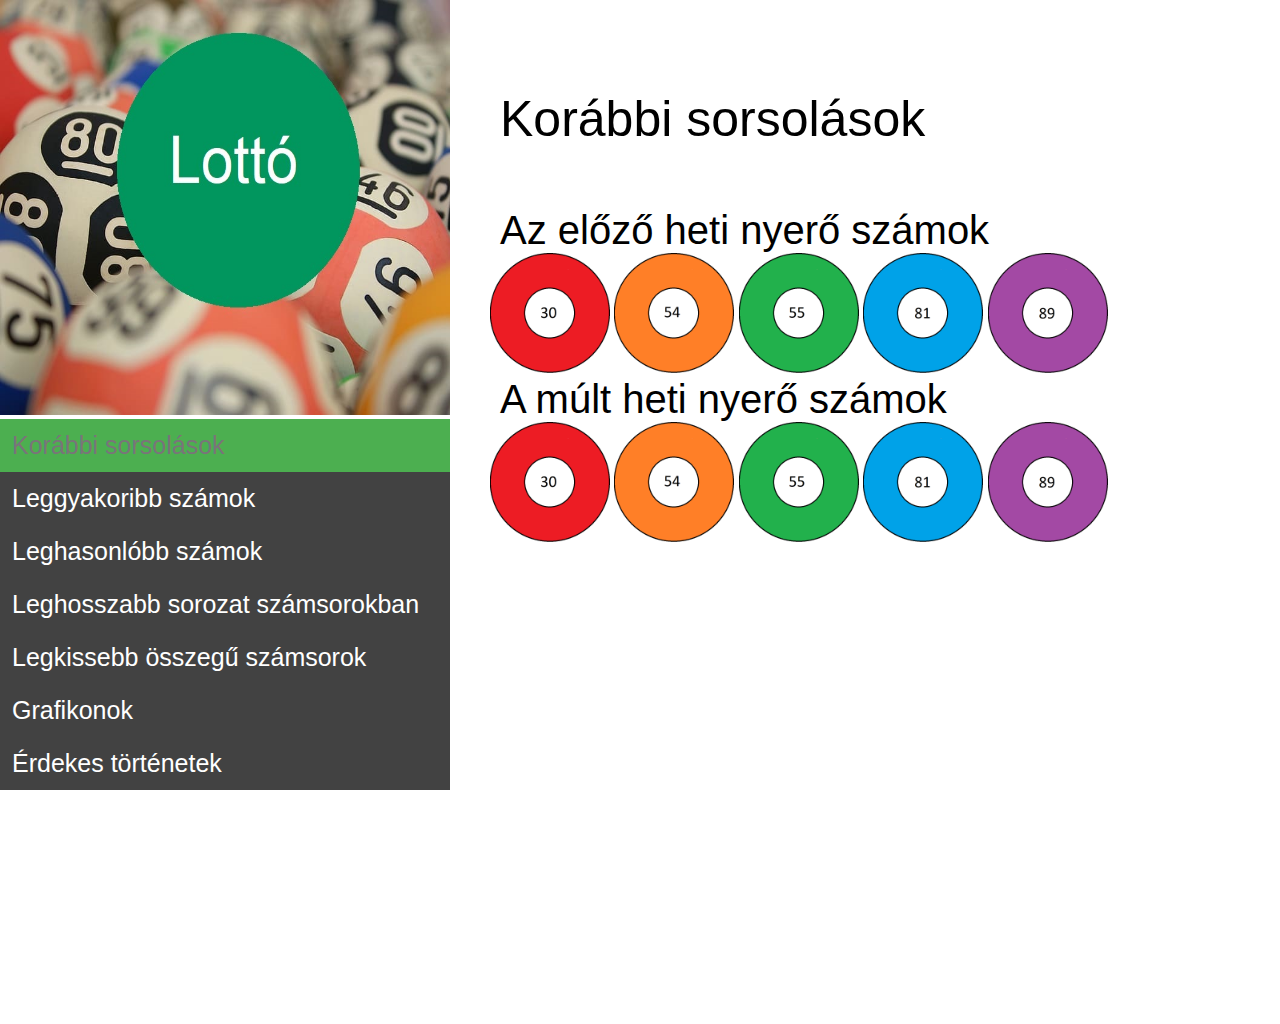
<file: index.html>
<!DOCTYPE html>
<html lang="hu">
<head>
    <link rel="stylesheet" href="lotto.css">
    <meta charset="UTF-8">
    <meta name="viewport" content="width=device-width, initial-scale=1.0">
    <title>Lottó</title>
</head>
<body>
    <div id="dsa">
        <div class="jobb">
            <div class="cimek">Korábbi sorsolások</div>
                <div class="tarto">
                    <div class="kcim">Az előző heti nyerő számok</div>
                        <div class="e_heti">
                            <img src="e_heti_szamok/golyo30.png" alt="30-as golyó" width="120" height="120">
                            <img src="e_heti_szamok/golyo54.png" alt="54-es golyó" width="120" height="120">
                            <img src="e_heti_szamok/golyo55.png" alt="55-ös golyó" width="120" height="120">
                            <img src="e_heti_szamok/golyo81.png" alt="81-es golyó" width="120" height="120">
                            <img src="e_heti_szamok/golyo89.png" alt="89-es golyó" width="120" height="120">
                        </div>     
                </div>
                <div class="tarto">
                    <div class="kcim">A múlt heti nyerő számok</div>
                    <div class="mult_heti">
                        <img src="e_heti_szamok/golyo30.png" alt="30-as golyó" width="120" height="120">
                        <img src="e_heti_szamok/golyo54.png" alt="54-es golyó" width="120" height="120">
                        <img src="e_heti_szamok/golyo55.png" alt="55-ös golyó" width="120" height="120">
                        <img src="e_heti_szamok/golyo81.png" alt="81-es golyó" width="120" height="120">
                        <img src="e_heti_szamok/golyo89.png" alt="89-es golyó" width="120" height="120">
                    </div>
                </div>
        </div>
        <div class="bal">
            <img src="hatter.jpg" alt="Lottó" width="450" height="415">
            <div class="vertical-menu"> 
                <a href="index.html" class="active">Korábbi sorsolások</a>
                <a href="Leggyakoribbszamok.html">Leggyakoribb számok</a> 
                <a href="Leghasonlobbszamsorok.html">Leghasonlóbb számok</a> 
                <a href="3leghosszabbsorozat.html">Leghosszabb sorozat számsorokban</a> 
                <a href="legkisebbosszeg.html">Legkissebb összegű számsorok</a> 
                <a href="grafikonok.html">Grafikonok</a> 
                <a href="#">Érdekes történetek</a>
            </div>
        </div>
   </div>
</body>
</html>
</file>
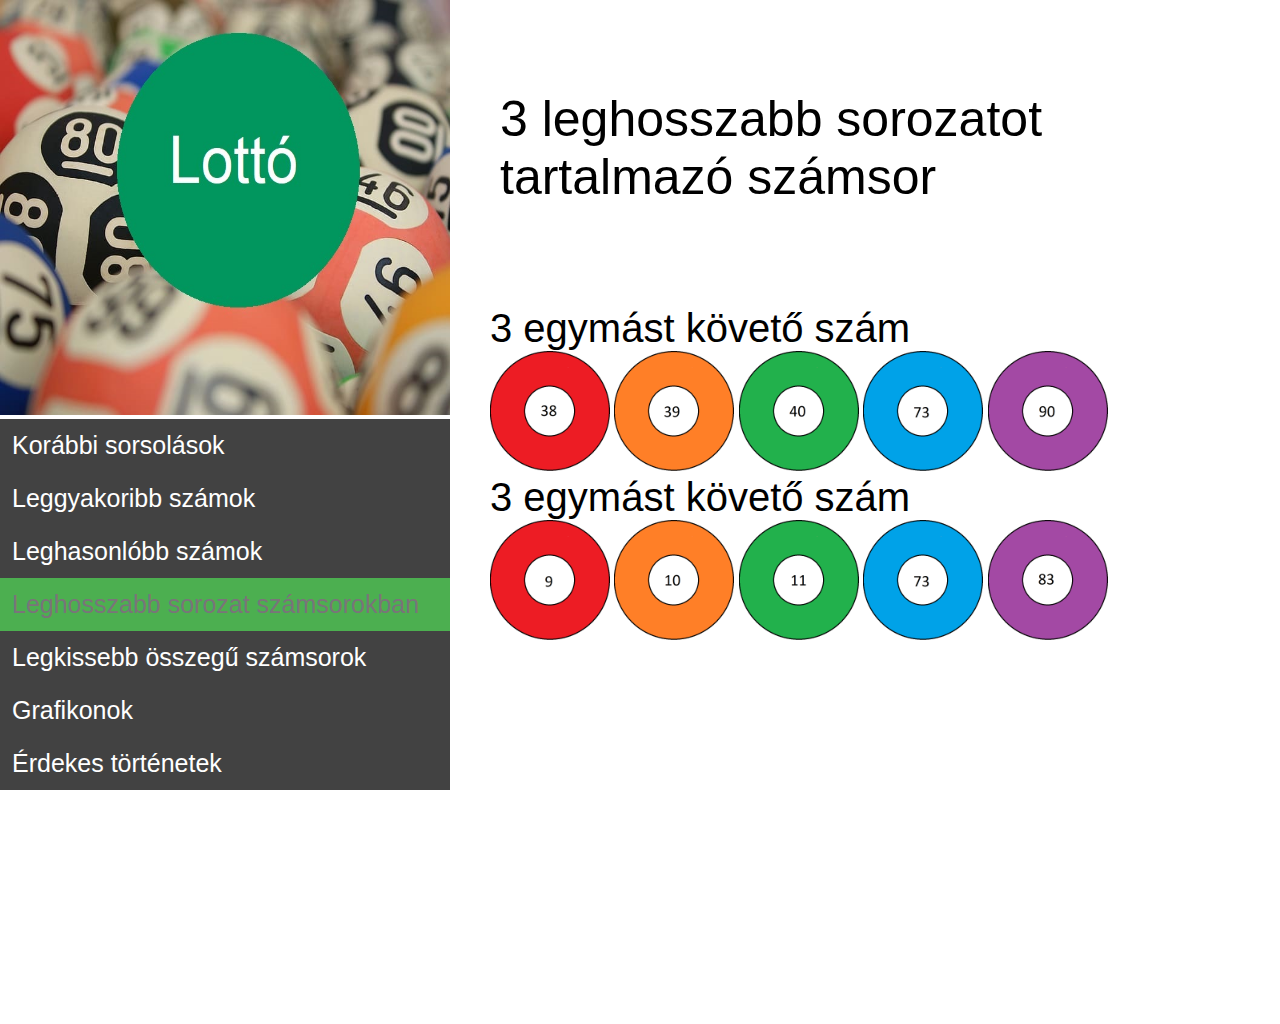
<file: 3leghosszabbsorozat.html>
<!DOCTYPE html>
<html lang="hu">
    <head>
        <link rel="stylesheet" href="lotto.css">
        <meta charset="UTF-8">
        <meta name="viewport" content="width=device-width, initial-scale=1.0">
        <title>A 3 leghosszabb sorozatot tartalmazó számsor</title>
    </head>
    <body>
        <div id="dsa">
            <div class="jobb">
                <div class="cimek">3 leghosszabb sorozatot tartalmazó számsor</div>
                    <div class="tarto">
                        <div class="leg3">3 egymást követő szám</div>
                            <div class="hossz3">
                                <img src="3leghosszabbsorozat/szamsor1/golyo38.png" alt="38-as golyó" width="120" height="120">
                                <img src="3leghosszabbsorozat/szamsor1/golyo39.png" alt="39-es golyó" width="120" height="120">
                                <img src="3leghosszabbsorozat/szamsor1/golyo40.png" alt="40-es golyó" width="120" height="120">
                                <img src="3leghosszabbsorozat/szamsor1/golyo73.png" alt="73-as golyó" width="120" height="120">
                                <img src="3leghosszabbsorozat/szamsor1/golyo90.png" alt="90-es golyó" width="120" height="120">
                            </div>     
                    </div>
                    <div class="tarto">
                        <div class="leg3">3 egymást követő szám</div>
                        <div class="hossz3">
                            <img src="3leghosszabbsorozat/szamsor2/golyo9.png" alt="9-es golyó" width="120" height="120">
                            <img src="3leghosszabbsorozat/szamsor2/golyo10.png" alt="10-es golyó" width="120" height="120">
                            <img src="3leghosszabbsorozat/szamsor2/golyo11.png" alt="11-es golyó" width="120" height="120">
                            <img src="3leghosszabbsorozat/szamsor2/golyo73.png" alt="73-as golyó" width="120" height="120">
                            <img src="3leghosszabbsorozat/szamsor2/golyo83.png" alt="83-as golyó" width="120" height="120">
                        </div>
                    </div>
            </div>
            <div class="bal">
                <img src="hatter.jpg" alt="Lottó" width="450" height="415">
                <div class="vertical-menu"> 
                    <a href="index.html" >Korábbi sorsolások</a>
                    <a href="Leggyakoribbszamok.html">Leggyakoribb számok</a> 
                    <a href="Leghasonlobbszamsorok.html">Leghasonlóbb számok</a> 
                    <a href="3leghosszabbsorozat.html" class="active">Leghosszabb sorozat számsorokban</a> 
                    <a href="legkisebbosszeg.html">Legkissebb összegű számsorok</a> 
                    <a href="grafikonok.html">Grafikonok</a> 
                    <a href="#">Érdekes történetek</a>
                </div>
            </div>
       </div>
    </body>
</html>
</file>
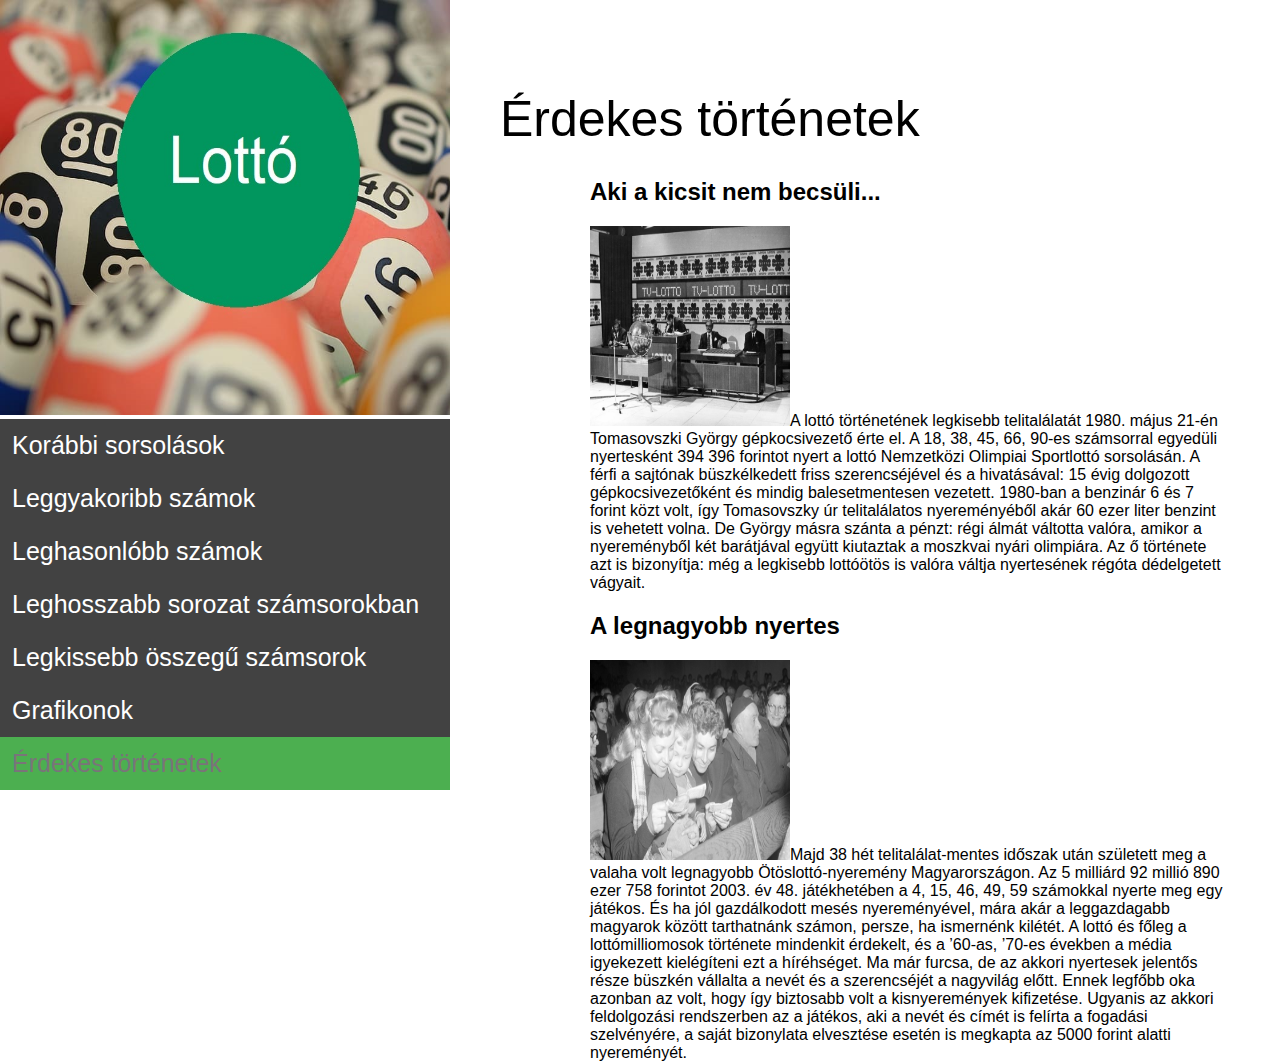
<file: erdekesstorik.html>
<!DOCTYPE html>
<html lang="hu">
    <head>
        <link rel="stylesheet" href="lotto.css">
        <meta charset="UTF-8">
        <meta name="viewport" content="width=device-width, initial-scale=1.0">
        <title>Éredekes történetek</title>
    </head>
    <body>
        <div id="dsa">
            <div class="jobb">
                <div class="cimek">Érdekes történetek</div>
                    <div class="tarto">
                       <div class="szoveg"></div> 
                       <h2 class="kiscim">Aki a kicsit nem becsüli...</h2>
                       <p class="kisszoveg"><img src="kisnyertes.jpg" alt="A kis nyertes" width="200px" height="200px" >A lottó történetének legkisebb telitalálatát 1980. május 21-én Tomasovszki György gépkocsivezető érte el. A 18, 38, 45, 66, 90-es számsorral egyedüli nyertesként 394 396 forintot nyert a lottó Nemzetközi Olimpiai Sportlottó sorsolásán. A férfi a sajtónak büszkélkedett friss szerencséjével és a hivatásával: 15 évig dolgozott gépkocsivezetőként és mindig balesetmentesen vezetett. 1980-ban a benzinár 6 és 7 forint közt volt, így Tomasovszky úr telitalálatos nyereményéből akár 60 ezer liter benzint is vehetett volna. De György másra szánta a pénzt: régi álmát váltotta valóra, amikor a nyereményből két barátjával együtt kiutaztak a moszkvai nyári olimpiára. Az ő története azt is bizonyítja: még a legkisebb lottóötös is valóra váltja nyertesének régóta dédelgetett vágyait.</p>
                       <h2 class="kiscim">A legnagyobb nyertes</h2>
                       <p class="kisszoveg"><img src="asdnyertes.jpg" alt="A legnagyobb nyertes" width="200px" height="200px" >Majd 38 hét telitalálat-mentes időszak után született meg a valaha volt legnagyobb Ötöslottó-nyeremény Magyarországon. Az 5 milliárd 92 millió 890 ezer 758 forintot 2003. év 48. játékhetében a 4, 15, 46, 49, 59 számokkal nyerte meg egy játékos. És ha jól gazdálkodott mesés nyereményével, mára akár a leggazdagabb magyarok között tarthatnánk számon, persze, ha ismernénk kilétét. A lottó és főleg a lottómilliomosok története mindenkit érdekelt, és a ’60-as, ’70-es években a média igyekezett kielégíteni ezt a híréhséget. Ma már furcsa, de az akkori nyertesek jelentős része büszkén vállalta a nevét és a szerencséjét a nagyvilág előtt. Ennek legfőbb oka azonban az volt, hogy így biztosabb volt a kisnyeremények kifizetése. Ugyanis az akkori feldolgozási rendszerben az a játékos, aki a nevét és címét is felírta a fogadási szelvényére, a saját bizonylata elvesztése esetén is megkapta az 5000 forint alatti nyereményét.</p>


                      
                                
                    </div>
                    <div class="tarto">
                    </div>
            </div>
            <div class="bal">
                <img src="hatter.jpg" alt="Lottó" width="450" height="415">
                <div class="vertical-menu"> 
                    <a href="index.html" >Korábbi sorsolások</a>
                    <a href="Leggyakoribbszamok.html">Leggyakoribb számok</a> 
                    <a href="Leghasonlobbszamsorok.html">Leghasonlóbb számok</a> 
                    <a href="3leghosszabbsorozat.html" >Leghosszabb sorozat számsorokban</a> 
                    <a href="legkisebbosszeg.html">Legkissebb összegű számsorok</a> 
                    <a href="grafikonok.html" >Grafikonok</a> 
                    <a href="erdekesstorik.html" class="active">Érdekes történetek</a>
                </div>
            </div>
       </div>
    </body>
</html>
</file>
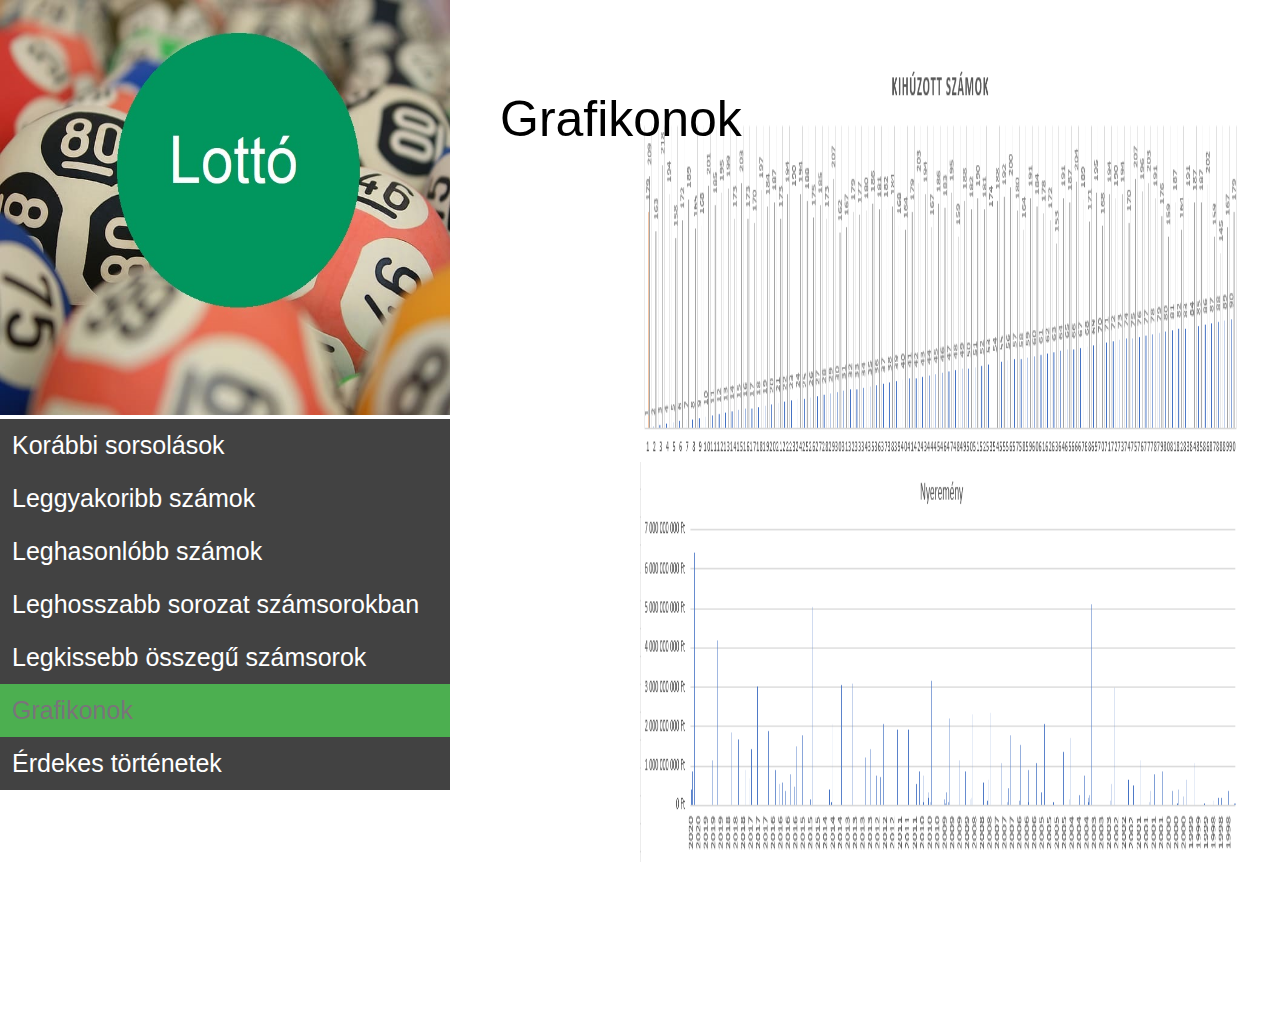
<file: grafikonok.html>
<!DOCTYPE html>
<html lang="hu">
    <head>
        <link rel="stylesheet" href="lotto.css">
        <meta charset="UTF-8">
        <meta name="viewport" content="width=device-width, initial-scale=1.0">
        <title>Grafikonok</title>
    </head>
    <body>
        <div id="dsa">
            <div class="jobb">
                
                    <div class="tarto">
                        

                      
                                
                    </div>
                    <div class="tarto">
                        <div class="cimek">Grafikonok</div>
                        <img src="grafikonok/szamok_grafikon.PNG" alt="Számok grafikon" width="600px" height="400px">
                     <img src="grafikonok/otos_nyeremeny_grafikon.PNG" alt="Másik grafikon" width="600px" height="400px">
                    </div>
            </div>
            <div class="bal">
                <img src="hatter.jpg" alt="Lottó" width="450" height="415">
                <div class="vertical-menu"> 
                    <a href="index.html" >Korábbi sorsolások</a>
                    <a href="Leggyakoribbszamok.html">Leggyakoribb számok</a> 
                    <a href="Leghasonlobbszamsorok.html">Leghasonlóbb számok</a> 
                    <a href="3leghosszabbsorozat.html" >Leghosszabb sorozat számsorokban</a> 
                    <a href="legkisebbosszeg.html">Legkissebb összegű számsorok</a> 
                    <a href="grafikonok.html" class="active">Grafikonok</a> 
                    <a href="#">Érdekes történetek</a>
                </div>
            </div>
       </div>
    </body>
</html>
</file>
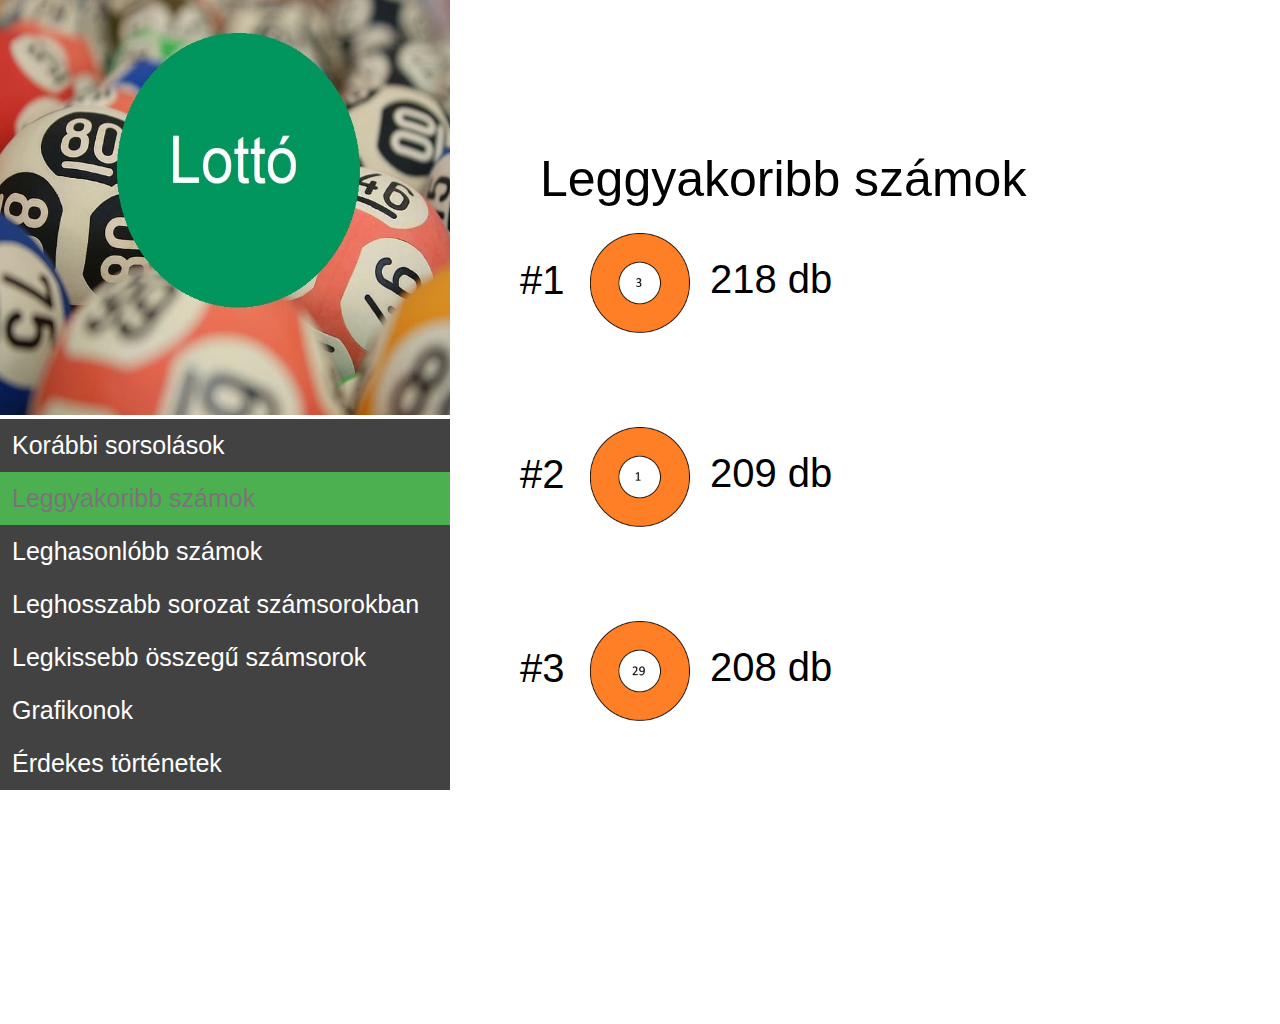
<file: Leggyakoribbszamok.html>
<!DOCTYPE html>
<html lang="hu">
<head>
    <link rel="stylesheet" href="lotto.css">
    <meta charset="UTF-8">
    <meta name="viewport" content="width=device-width, initial-scale=1.0">
    <title>Leggyakoribb számsorok</title>
</head>
<body>
    <div id ="Leggyakoribb">
            <div class = "jobb">
                <div class = "lcimek">Leggyakoribb számok</div>
                     <div class = "tarto">
                            <div class = "lkcim"> #1</div><div class="leggyakoribbkep"> <img src="leggyakoribb_szamok/golyo3.png" alt="3-as golyó" width="100" height="100"></div><div class="dbszam">218 db</div>
                            <div class = "lkcim"> #2</div><div class="leggyakoribbkep"> <img src="leggyakoribb_szamok/golyo1.png" alt="1-es golyó" width="100" height="100"></div><div class="dbszam">209 db</div>
                            <div class = "lkcim"> #3</div><div class="leggyakoribbkep"> <img src="leggyakoribb_szamok/golyo29.png" alt="29-es golyó" width="100" height="100"></div><div class="dbszam">208 db</div>
                        </div>
                    </div>
                </div>
            </div>
        </div>
         <div class = "bal">
            <img src="hatter.jpg" alt="Lottó" width="450" height="415">
            <div class="vertical-menu">
                <a href="index.html">Korábbi sorsolások</a>
                <a href="Leggyakoribbszamok.html" class="active">Leggyakoribb számok</a> 
                <a href="Leghasonlobbszamsorok.html">Leghasonlóbb számok</a> 
                <a href="3leghosszabbsorozat.html">Leghosszabb sorozat számsorokban</a> 
                <a href="legkisebbosszeg.html">Legkissebb összegű számsorok</a> 
                <a href="grafikonok.html">Grafikonok</a> 
                <a href="#">Érdekes történetek</a>
            </div>
        </div>
    </div>
</body>
</html>
</file>
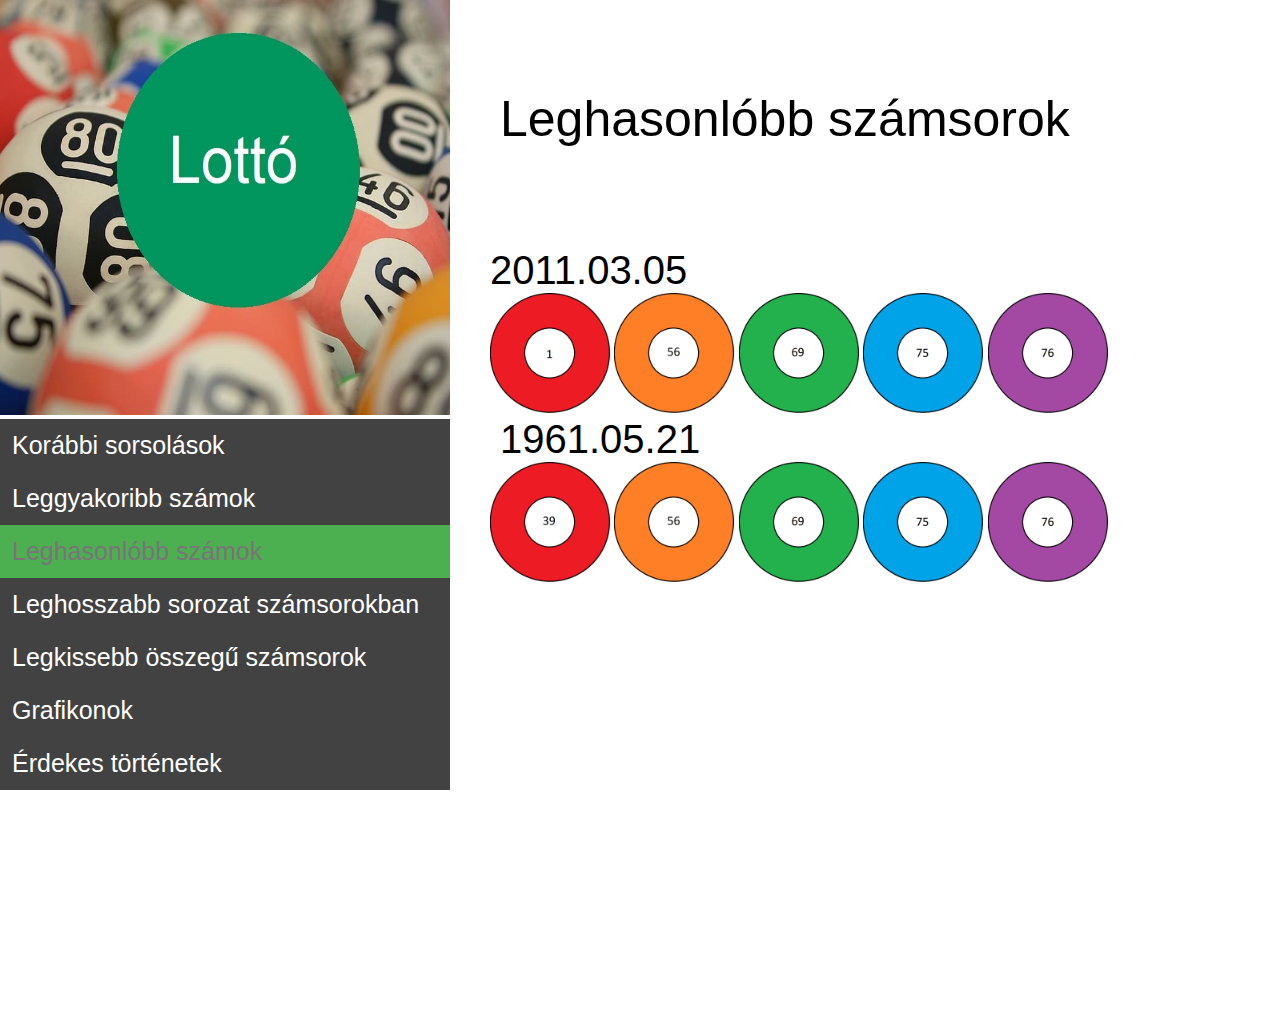
<file: Leghasonlobbszamsorok.html>
<!DOCTYPE html>
<html lang="hu">
    <head>
        <link rel="stylesheet" href="lotto.css">
        <meta charset="UTF-8">
        <meta name="viewport" content="width=device-width, initial-scale=1.0">
        <title>Leghasonlóbb számsorok</title>
    </head>
    <body>
            <div id ="Leghasonlobb">
                <div class = "jobb">
                    <div class = "cimek">Leghasonlóbb számsorok</div>
                        <div class = "tarto">
                                <div class = "hascim" > 2011.03.05 </div>
                                <div class="leghasonlobbszamsorok">
                                    <div class ="leghasonlobbkep">
                                        <img src="leghasonlobbszamsorok/golyo1.png" alt="1-es golyó" width="120" height="120"> 
                                        <img src="leghasonlobbszamsorok/golyo56.png" alt="56-os golyó" width="120" height="120"> 
                                        <img src="leghasonlobbszamsorok/golyo69.png" alt="69-es golyó" width="120" height="120">
                                        <img src="leghasonlobbszamsorok/golyo75.png" alt="75-ös golyó" width="120" height="120">
                                        <img src="leghasonlobbszamsorok/golyo76.png" alt="76-os golyó" width="120" height="120">
                                    </div> 
                                </div>
                                <div class = "hascim2"> 1961.05.21 </div>
                                    <div class ="leghasonlobbkep">
                                        <img src="leghasonlobbszamsorok/golyo39.png" alt="1-es golyó" width="120" height="120"> 
                                        <img src="leghasonlobbszamsorok/golyo56.png" alt="56-os golyó" width="120" height="120"> 
                                        <img src="leghasonlobbszamsorok/golyo69.png" alt="69-es golyó" width="120" height="120">
                                        <img src="leghasonlobbszamsorok/golyo75.png" alt="75-ös golyó" width="120" height="120">
                                        <img src="leghasonlobbszamsorok/golyo76.png" alt="76-os golyó" width="120" height="120">
                                    </div> 
                             </div>
                        </div>
                    </div>
                </div>
            </div>
            <div class = "bal">
                <img src="hatter.jpg" alt="Lottó" width="450" height="415">
                <div class="vertical-menu">
                    <a href="index.html">Korábbi sorsolások</a>
                    <a href="Leggyakoribbszamok.html" >Leggyakoribb számok</a> 
                    <a href="Leghasonlobbszamsorok.html" class="active">Leghasonlóbb számok</a> 
                    <a href="3leghosszabbsorozat.html">Leghosszabb sorozat számsorokban</a> 
                    <a href="legkisebbosszeg.html">Legkissebb összegű számsorok</a> 
                    <a href="grafikonok.html">Grafikonok</a> 
                    <a href="#">Érdekes történetek</a>
                </div>
            </div>
        </div>
    </body>
</html>
</file>
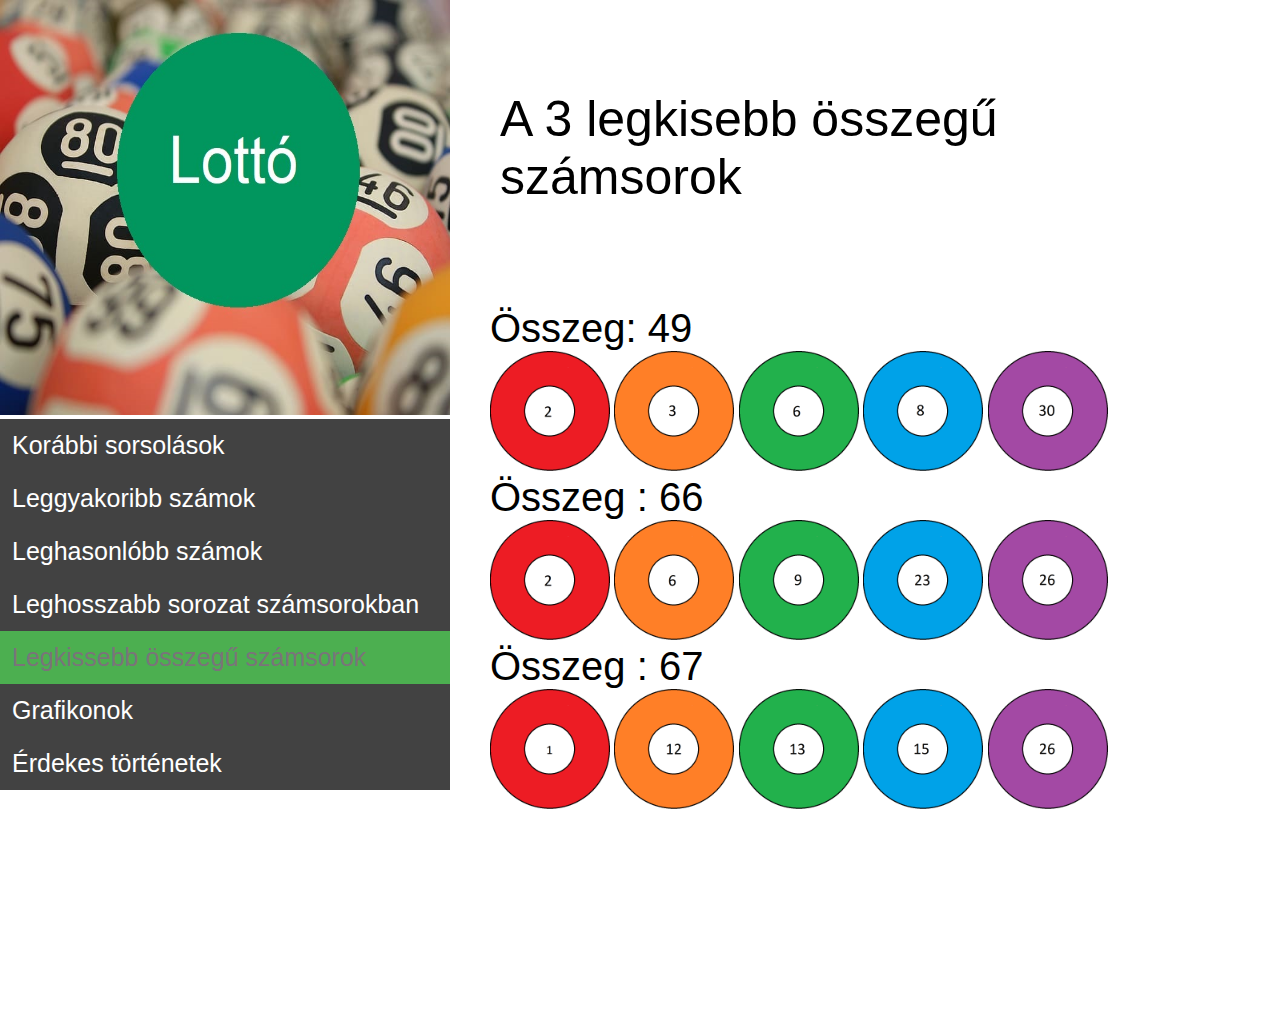
<file: legkisebbosszeg.html>
<!DOCTYPE html>
<html lang="hu">
<head>
    <link rel="stylesheet" href="lotto.css">
    <meta charset="UTF-8">
    <meta name="viewport" content="width=device-width, initial-scale=1.0">
    <title>Legkissebb összegű számsorok</title>
</head>
<body>
    <div id ="legkisebbosszeg">
        <div class = "jobb">
            <div class = "cimek">A 3 legkisebb összegű számsorok</div>
                <div class = "tarto">
                        <div class = "kiscim" > Összeg: 49 </div>
                        <div class="legkisebb">
                            <div class ="legkisebbkep">
                                <img src="legkisebbosszeg/szamosr1/golyo2.png" alt="2-es golyó" width="120" height="120"> 
                                <img src="legkisebbosszeg/szamosr1/golyo3.png" alt="3-as golyó" width="120" height="120"> 
                                <img src="legkisebbosszeg/szamosr1/golyo6.png" alt="6-os golyó" width="120" height="120">
                                <img src="legkisebbosszeg/szamosr1/golyo8.png" alt="8-as golyó" width="120" height="120">
                                <img src="legkisebbosszeg/szamosr1/golyo30.png" alt="30-as golyó" width="120" height="120">
                            </div> 
                        </div>
                        <div class = "kiscim"> Összeg : 66 </div>
                            <div class ="legkisebbkep">
                                <img src="legkisebbosszeg/szamsor2/golyo2.png" alt="2-es golyó" width="120" height="120"> 
                                <img src="legkisebbosszeg/szamsor2/golyo6.png" alt="6-os golyó" width="120" height="120"> 
                                <img src="legkisebbosszeg/szamsor2/golyo9.png" alt="69-es golyó" width="120" height="120">
                                <img src="legkisebbosszeg/szamsor2/golyo23.png" alt="23-as golyó" width="120" height="120">
                                <img src="legkisebbosszeg/szamsor2/golyo26.png" alt="26-os golyó" width="120" height="120">
                            </div> 
                     </div>
                         <div class = "kiscim"> Összeg : 67 </div>
                            <div class ="legkisebbkep">
                                <img src="legkisebbosszeg/szamsor3/golyo1.png" alt="1-es golyó" width="120" height="120"> 
                                <img src="legkisebbosszeg/szamsor3/golyo12.png" alt="12-es golyó" width="120" height="120"> 
                                <img src="legkisebbosszeg/szamsor3/golyo13.png" alt="13-as golyó" width="120" height="120">
                                <img src="legkisebbosszeg/szamsor3/golyo15.png" alt="15-ös golyó" width="120" height="120">
                                <img src="legkisebbosszeg/szamsor3/golyo26.png" alt="26-os golyó" width="120" height="120">
                            </div> 
                     </div>
                </div>
            </div>
        </div>
    </div>
    <div class = "bal">
        <img src="hatter.jpg" alt="Lottó" width="450" height="415">
        <div class="vertical-menu">
            <a href="index.html">Korábbi sorsolások</a>
            <a href="Leggyakoribbszamok.html" >Leggyakoribb számok</a> 
            <a href="Leghasonlobbszamsorok.html" >Leghasonlóbb számok</a> 
            <a href="3leghosszabbsorozat.html">Leghosszabb sorozat számsorokban</a> 
            <a href="legkisebbosszeg.html" class="active">Legkissebb összegű számsorok</a> 
            <a href="grafikonok.html">Grafikonok</a> 
            <a href="erdekesstorik.html">Érdekes történetek</a>
        </div>
    </div>
</div>
</body>
</html>
</file>
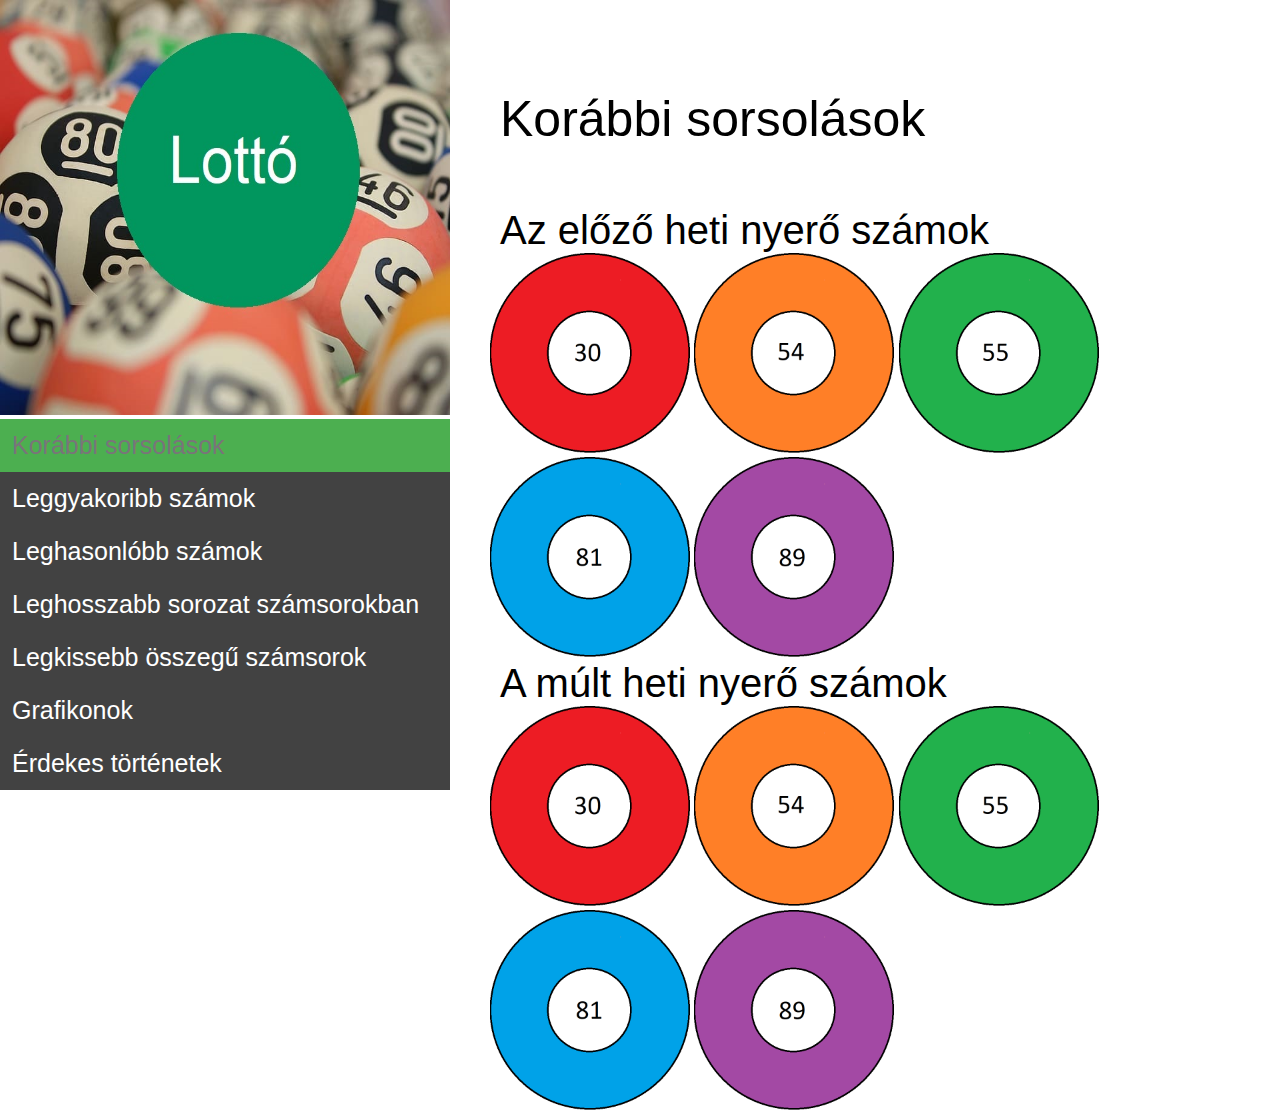
<file: lotto.html>
<!DOCTYPE html>
<html lang="en">
<head>
    <link rel="stylesheet" href="lotto.css">
    <meta charset="UTF-8">
    <meta name="viewport" content="width=device-width, initial-scale=1.0">
    <title>Lottó</title>
</head>
<body>
    <div id="dsa">
        <div class="jobb">
            <div class="cimek">Korábbi sorsolások</div>
                <div class="tarto">
                    <div class="kcim">Az előző heti nyerő számok</div>
                        <div class="e_heti">
                            <img src="e_heti_szamok/golyo30.png" alt="30-as golyó" width="200" height="200">
                            <img src="e_heti_szamok/golyo54.png" alt="54-es golyó" width="200" height="200">
                            <img src="e_heti_szamok/golyo55.png" alt="55-ös golyó" width="200" height="200">
                            <img src="e_heti_szamok/golyo81.png" alt="81-es golyó" width="200" height="200">
                            <img src="e_heti_szamok/golyo89.png" alt="89-es golyó" width="200" height="200">
                        </div>     
                </div>
                <div class="tarto">
                    <div class="kcim">A múlt heti nyerő számok</div>
                    <div class="mult_heti">
                        <img src="e_heti_szamok/golyo30.png" alt="30-as golyó" width="200" height="200">
                        <img src="e_heti_szamok/golyo54.png" alt="54-es golyó" width="200" height="200">
                        <img src="e_heti_szamok/golyo55.png" alt="55-ös golyó" width="200" height="200">
                        <img src="e_heti_szamok/golyo81.png" alt="81-es golyó" width="200" height="200">
                        <img src="e_heti_szamok/golyo89.png" alt="89-es golyó" width="200" height="200">
                    </div>
                </div>
        </div>
        <div class="bal">
            <img src="hatter.jpg" alt="Lottó" width="450" height="415">
            <div class="vertical-menu"> 
                <a href="lotto.html" class="active">Korábbi sorsolások</a>
                <a href="Leggyakoribbszamok.html">Leggyakoribb számok</a> 
                <a href="#">Leghasonlóbb számok</a> 
                <a href="#">Leghosszabb sorozat számsorokban</a> 
                <a href="#">Legkissebb összegű számsorok</a> 
                <a href="#">Grafikonok</a> 
                <a href="#">Érdekes történetek</a>
            </div>
        </div>
   </div>
</body>
</html>
</file>
<file: lotto.css>
.vertical-menu {
    width: 450px;
  }
  
  .vertical-menu a {
    background-color: #424242; 
    color: rgb(255, 255, 255); 
    display: block;
    padding: 12px; 
    text-decoration: none; 
    font-size: 25px;
    font-family: Arial;
    margin: 0px;
  }
  
  .vertical-menu a:hover {
    background-color: #ccc;
  }
  
  .vertical-menu a.active {
    background-color: #4CAF50; 
    color: #7A747A;
  }
  .dot{
      position: absolute;
      left: 100px;
      top: 100px;
      height: 225px;
      width: 225px;
      background-color: #00965E;
      border-radius: 50%;
      display: inline-block;
  }
  #main img{
      position: absolute;
      left: 0px;
      top: 0px;
      margin: 0px;

  }
  .gombok{
      position: absolute;
      color: white;
      font-size: 75px;
      left: 130px;
      top: 170px;
      font-family: Arial;
}
.bal{
    height: 1024px;
    width: 450px;
    float: left;
}
body{
    width: 100%;
    height: 100%;
    margin: 0px;
    font-family: Arial;
}
.jobb{
    float: right;
    width: 50%;
    
}
.cimek {
    font-size: 50px;
    font-family: Arial;
    position: relative;
    top: 90px;
    right: 140px;
}
.kcim{
    position: relative;
    top: 150px;
    right: 140px;
    font-size: 40px;
    font-family: Arial;
}

div.e_heti{
    position: relative;
    top: 150px;
    right: 150px;
}

div.mult_heti{
    position: relative;
    top: 150px;
    right:150px;
}
div.lcimek{
    position: relative;
    top: 150px;
    right: 100px;
}
div.lkcim{
    position: relative;
    top: 200px;
    right: 120px;
}
.lcimek {
    font-size: 50px;
    font-family: Arial;
    position: relative;
    top: 90px;
    right: 140px;
}
.lkcim{
    position: relative;
    top: 150px;
    right: 120px;
    font-size: 40px;
    font-family: Arial;
}
.leggyakoribbkep{
    position:relative;
    top:130px;
    right:50px;
}
div.dbszam{
    position: relative;
    top: 50px;
    right: -70px;
    font-size: 40px;
    font-family: Arial;
}
div.hascim{
    position: relative;
    top: 190px;
    right: 150px;
    font-size: 40px;
    font-family: Arial;
}
div.hascim2{
    position: relative;
    top: 190px;
    right: 140px;
    font-size: 40px;
    font-family: Arial;
}
div.leghasonlobbkep{
    position: relative;
    top: 190px;
    right: 150px;
}
div.leg3{
    position:relative;
    top: 190px;
    right: 150px;
    font-size: 40px;
    font-family: Arial;
}
div.hossz3{
    position: relative;
    top: 190px;
    right: 150px;
}
div.kiscim{
    position:relative;
    top: 190px;
    right: 150px;
    font-size: 40px;
    font-family: Arial;
}
div.legkisebbkep{
    position: relative;
    top: 190px;
    right: 150px;
}
.kisszoveg{
    font-family: Arial;
    position: relative;
    top: 100px;
    right: 50px;
}
.kiscim{
    font-family: Arial;
    position: relative;
    top: 100px;
    right: 50px;
}
</file>
